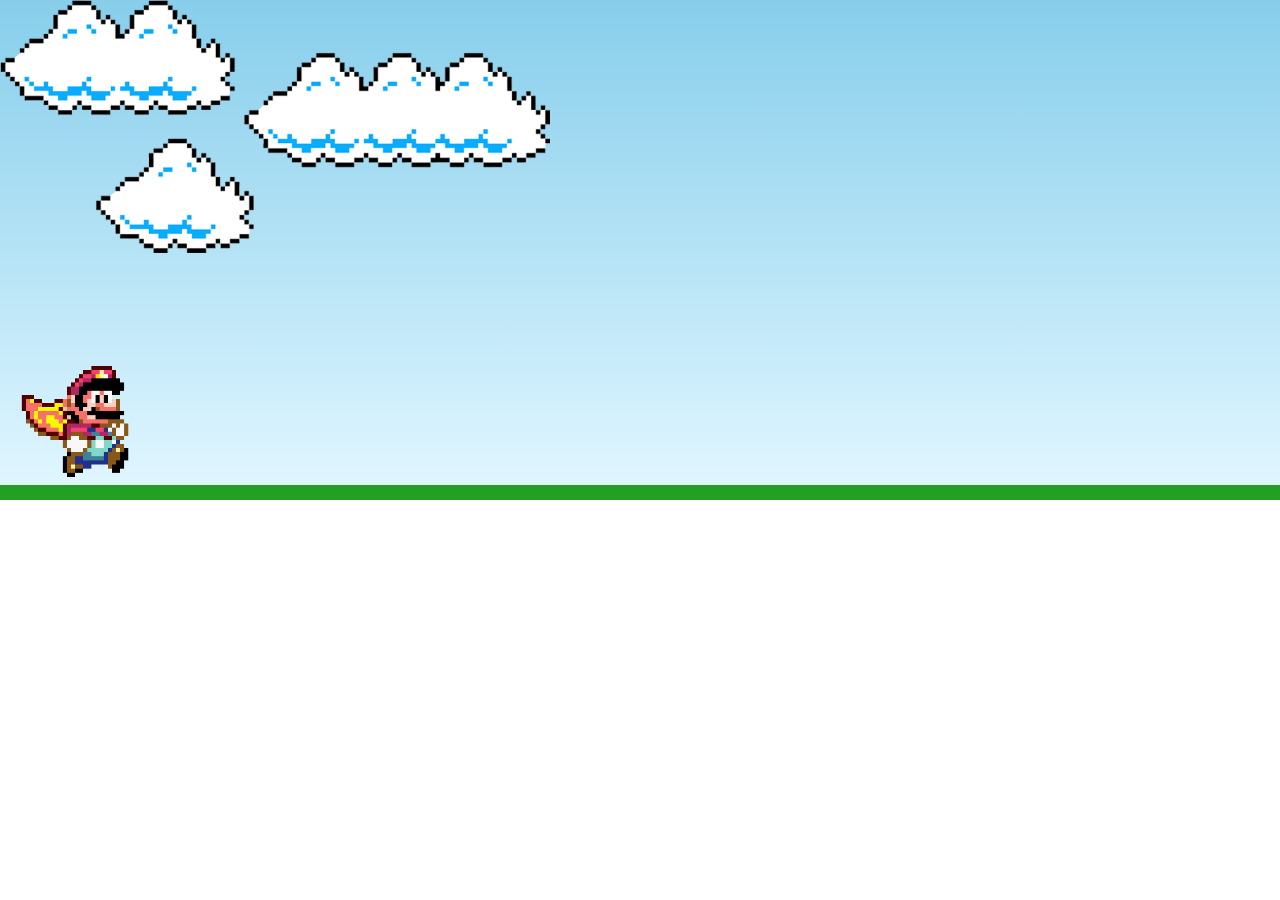
<file: Minigame/index.html>
<!DOCTYPE html>
<html>
<head>
	<meta charset="utf-8">
	<meta name="viewport" content="width=device-width, initial-scale=1">
	<title>Mario - Mini game</title>
	<link rel="stylesheet" type="text/css" href="style.css">
	<script src="script.js" defer></script>

	<script>
	
	window.alert("O jogo já irá começar, para reniciar em caso de game-over pressione F5 :)")


	</script>

</head>

<body>

	<div class="game-board">
	<img src="clouds.png" class="clouds">
	<img src="mario.gif" class="mario">	
	<img src="pipe.png" class="pipe">

	</div>

</body>
</html>
</file>
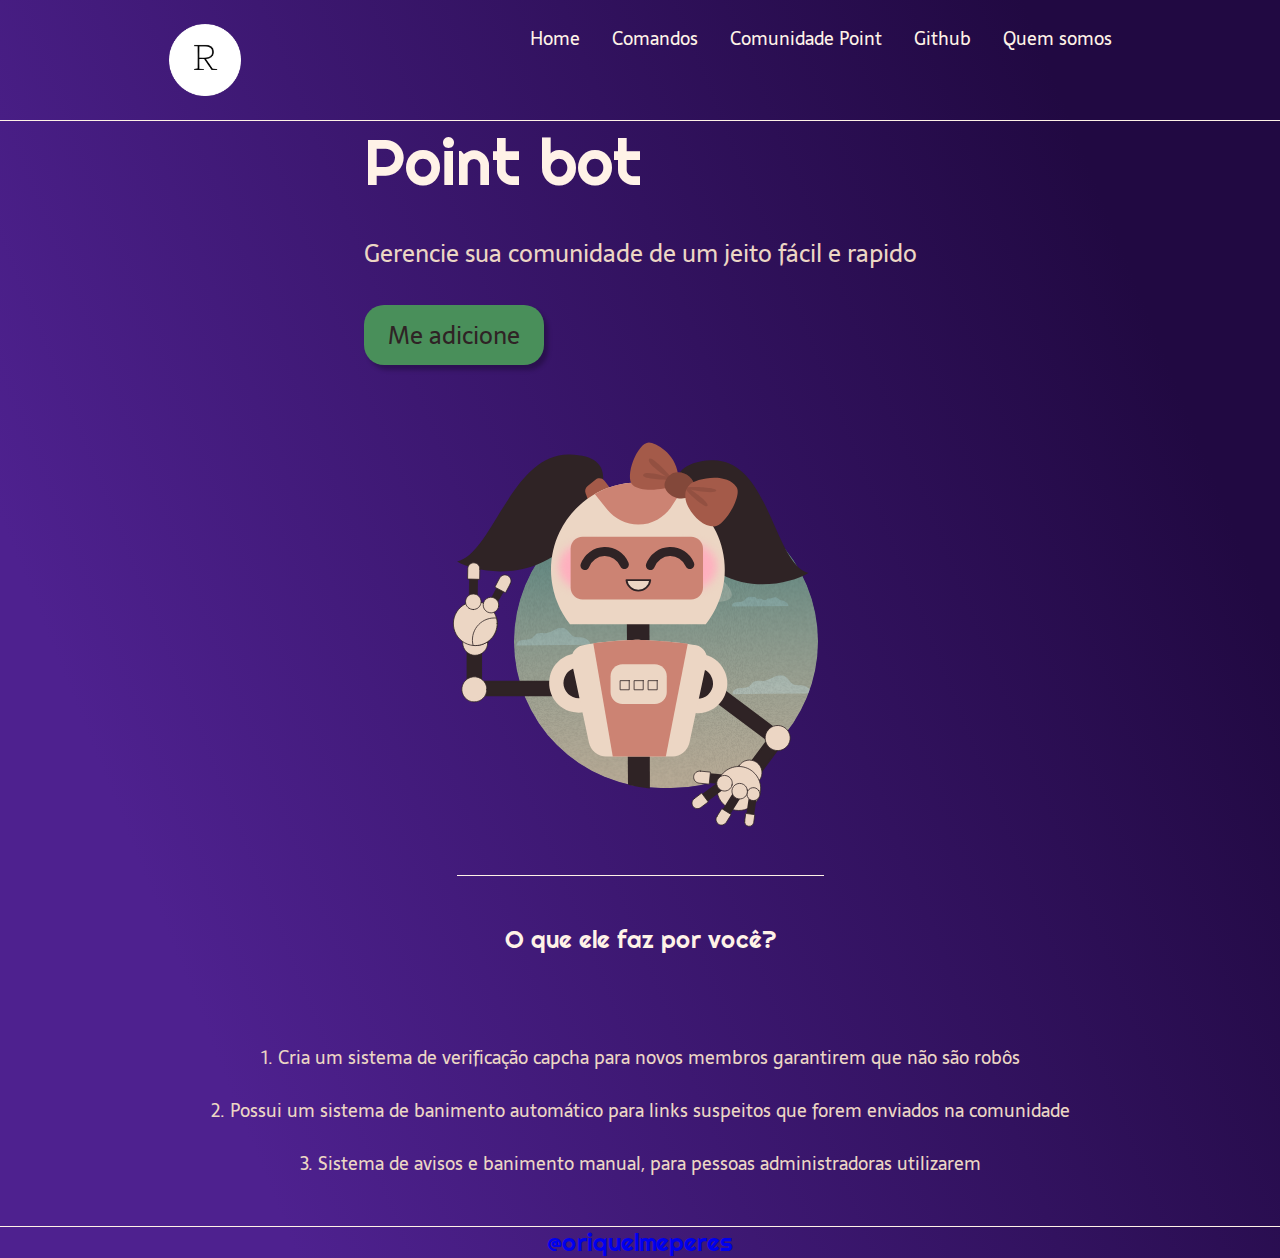
<file: Landingpage/landingpage.html>
<!DOCTYPE html>
<html>
<head>
	<meta lang="pt-BR">
	<meta charset="utf-8">
	<meta name="viewport" content="width=device-width, initial-scale=1">
	<meta name="description" content="Ainda em construção">
	<title>Point BOT - o fiscal da comunidade</title>
	<link rel="stylesheet" type="text/css" href="style.css">
</head>

<body>
<header class="cabecalho">
	<img class="cabecalho-imagem" src="logotipo.png" alt="logotipo" href="instagram.com">
	<nav class="cabecalho-menu">
		<a class="cabecalho-item" href="../index.html">Home</a>
		<a  class="cabecalho-item" href="#">Comandos</a>
		<a class="cabecalho-item" href="#">Comunidade Point</a>
		<a class="cabecalho-item"  href="https://github.com/riquelmeperes">Github</a>
		<a class="cabecalho-item"  href="#">Quem somos</a>
	</nav>
</header>

	<main class="conteudo">
		<section class="conteudo-principal">
			<div class="conteudo-principal-escrito">
			<h1 class="conteudo-principal-titulo">Point bot</h1>
			<h2 class="conteudo-principal-subtitulo">Gerencie sua comunidade de um jeito fácil e rapido</h2>
			<button class="conteudo-principal-botao">Me adicione</button>
			<img class="conteudo-principal-imagem" src="ballebot.svg" alt="imagem do bot">
		</div>
		</section>

		<section  class="conteudo-secundario">
			<h3 class="conteudo-secundario-escrito">O que ele faz por você?</h3>
			<p class="conteudo-secundario-paragrafo">1. Cria um <strong>sistema de verificação capcha </strong> para novos membros garantirem que não são robôs</p>
 			<p class="conteudo-secundario-paragrafo" >2. Possui um <strong>sistema de banimento automático </strong> para links suspeitos que forem
 			enviados na comunidade</p>
 			<p class="conteudo-secundario-paragrafo" >3. <strong>Sistema de avisos e banimento manual</strong>, para pessoas administradoras utilizarem</p>

		</section>

    </main>

<footer class="rodape">
		  <a  href="https://instagram.com/@escritoporriquelme">@oriquelmeperes</a>

</footer>


</body>


</html>
</file>
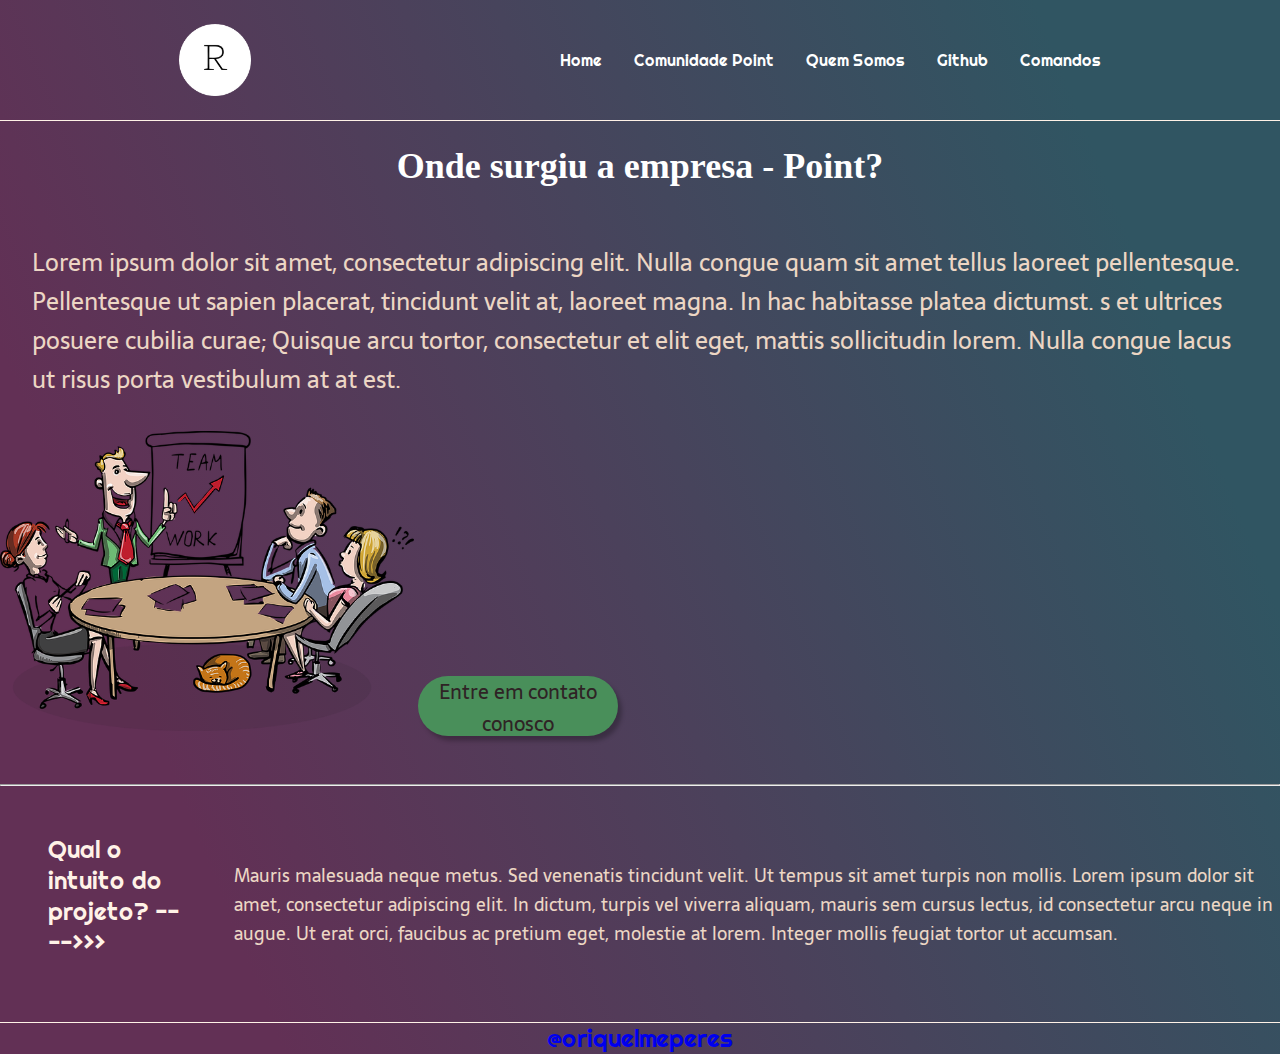
<file: paginas/sobrenos.html>
<!DOCTYPE html>
<html>
<head>
	<meta charset="utf-8">
	<meta name="Author"  content="Riquelme Peres">
	<meta name="Description" content="Saiba mais sobre a nossa empresa">
	<meta name="viewport" content="width=device-width, initial-scale=1">
	<title>Saiba mais sobre nossa empresa - Point</title>
	<link rel="stylesheet" type="text/css" href="sobrenos_style.css">
</head>

<body>
<header class="cabecalho">
	<img class="imagem-cabecalho" src="logotipo.png"  alt=" imagem do logotipo">
	<nav class="cabecalho-menu">
		<a class="cabecalho-item" href="#">Home</a>
		<a class="cabecalho-item" href="#">Comunidade Point</a>
		<a class="cabecalho-item" href="#">Quem Somos</a>
		<a class="cabecalho-item" href="#">Github</a>
		<a class="cabecalho-item" href="#">Comandos</a>
		</nav>

</header>
	<main class="conteudo">
		<section class="conteudo-principal">
		<div class="conteudo-principal-escrito">
		<h1 class="conteudo-principal-escrito-titulo">Onde surgiu a empresa - Point?</h1> 
		<h2 class="conteudo-principal-escrito-subtitulo">Lorem ipsum dolor sit amet, consectetur adipiscing elit. Nulla congue quam sit amet tellus laoreet pellentesque. Pellentesque ut sapien placerat, tincidunt velit at, laoreet magna. In hac habitasse platea dictumst. s et ultrices posuere cubilia curae; Quisque arcu tortor, consectetur et elit eget, mattis sollicitudin lorem. Nulla congue lacus ut risus porta vestibulum at at est. </h2>
		<img class="conteudo-principal-imagem" src="imagemempresa.png" alt="imagem demostrativa">
		<span>
		<button class="conteudo-principal-botao">Entre em contato conosco</button> 		
		</span>

	</div>
</section>
	</main>
	<hr #FFF2E7>
	<section class="conteudo-secundario">
		<h3  class="conteudo-secundario-titulo">Qual o intuito do projeto? ---->>> </h3>

		<p class="conteudo-secundario-paragrafo">Mauris malesuada neque metus. Sed venenatis tincidunt velit. Ut tempus sit amet turpis non mollis. Lorem ipsum dolor sit amet, consectetur adipiscing elit. In dictum, turpis vel viverra aliquam, mauris sem cursus lectus, id consectetur arcu neque in augue. Ut erat orci, faucibus ac pretium eget, molestie at lorem. Integer mollis feugiat tortor ut accumsan.</p>
	</section>
</main>

<footer class="rodape">
	  <a  href="https://discord.com/channels/@me">@oriquelmeperes</a>


</footer>

</body>
</html>
</file>
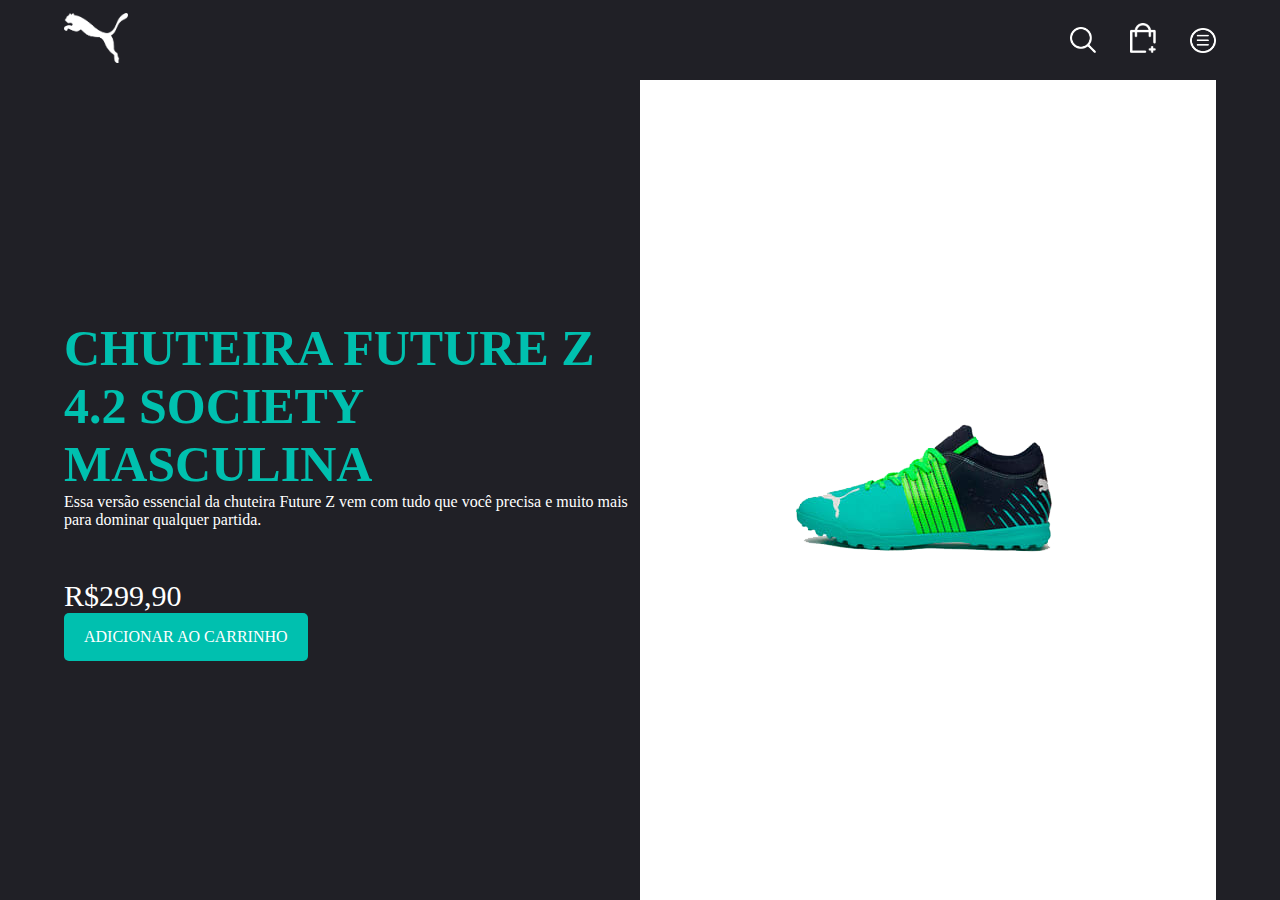
<file: Produto/produto.html>
<!DOCTYPE html>
<html>
<head>
	<meta charset="utf-8">
	<meta name="viewport" content="width=device-width, initial-scale=1">
	<title>Projeto Puma</title>
	<link rel="stylesheet" type="text/css" href="style.css">
</head>
<body>
	<header>
		<div class="menu">
			<div class="logo">
				<a href="../index.html"><img src="logo.png" alt="logo"></a>
			</div>
			<nav class="menu-items">
			<a href="#"><img src="search.png"></a>
			<a href="#"><img src="cart.png"></a>
			<a href="#"><img src="menu.png"></a>
			</nav>

	</header>

	<main class="conteudo">
		<div class="left-side">
		 <h1>CHUTEIRA FUTURE Z</h1>
		  <h1> 4.2 SOCIETY</h1>
		   <h1>MASCULINA</h1>
		   <p> Essa versão essencial da chuteira Future Z vem com tudo que você precisa  e muito mais para dominar qualquer partida. </p>
		   <span>R$299,90</span>
		   <a href="#">ADICIONAR AO CARRINHO</a>
		</div>

		<div class="right-side">
			<div class="img">
			<img src="tenis.png" alt="tenis">
			</div>
		</div>
	</main>


</body>
</html>
</file>
<file: Minigame/style.css>
*{
	margin: 0;
	padding: 0;
	box-sizing: border-box;
}

.game-board{
	width: 100%;
	height: 500px;
	border-bottom: 15px solid rgb(35, 160, 35);
	margin: 0 auto;
	position: relative;
	overflow: hidden;
	background: linear-gradient(#87CEEB, #E0F6FF);
}

.pipe{
	position: absolute;
	bottom: 0;
	width: 80px;
	right: -80px;

	animation: pipe-animation 2s infinite linear;
}


.mario{
	width: 150px;
	position: absolute;
	bottom: 0;

}


.jump {
	animation: jump 500ms   ease-out;
}

.clouds {
	position: absolute;
	width: 550px;
	animation: clouds-animation 20s infinite linear;
}



@keyframes pipe-animation {
from {
	right: 0;
	}
to{
		right: 100%;
	}
}

@keyframes jump {

	0% {
		bottom: 0;
	}

	40% {
		bottom: 180px;
	}


	50%{
		bottom: 180px;
	}


	60%{
		bottom: 180px;
	}


	100%{
		bottom: 0;
	}

}

@keyframes clouds-animation{
	from{
	right: -550px;
	}
	to{
	right: 100%;
	}
}
</file>
<file: Landingpage/style.css>
@import url('https://fonts.googleapis.com/css2?family=Righteous&family=Sarala:wght@700&display=swap');

*{
	margin: 0;
	padding: 0;
	box-sizing: border-box;
	text-decoration: none;
}

body{
	font-size: 100%;
	background: linear-gradient(68.15deg, #4E218F 16.62%, #210942 85.61%);
}

.cabecalho{
	display: flex;
	flex-direction: row;
	align-content: center;
	justify-content: space-around;
	padding: 24px;
}

.cabecalho-imagem{
	height: 72px;

}

.cabecalho-menu{
	display: flex;
	gap:  32px;
}

.cabecalho-item{
	font-family: 'Sarala', sans-serif;
	color: #FFF2E7;
	font-weight: 400;
	font-size: 18px;
}

.conteudo{
	margin-bottom: 48px;
	border-top: 0.4px solid #fff2e7;
}

.conteudo-principal{
	display: flex;
	flex-direction: row;
	align-items: center;
	justify-content: space-around;
}

.conteudo-principal-escrito{
	display: flex;
	flex-direction: column;
	gap:  32px;
}

.conteudo-principal-titulo{
	font-family: 'Righteous', cursive;
	font-weight: 400;
	font-size: 64px;
	color: #FFF2E7;
}

.conteudo-principal-subtitulo{
		font-family: 'Sarala', sans-serif;
		font-weight: 400;
		font-size: 24px;
		color: #ECD6C4;
}

.conteudo-principal-botao{
	background-color: #498F5A;
	width: 180px;
	height: 60px;
	border: none;
	box-shadow: 4px 5px 4px rgba(0, 0, 0, 0.25);
	border-radius: 20px;
	font-family: 'Sarala', sans-serif;
	font-weight: 400;
	font-size: 24px;
	color: #2F2325;

}

.conteudo-principal-botao:hover {
	background-color: rgba(236, 214, 196, 0.53);
}

.conteudo-principal-imagem{
	height: 430px;
}

.conteudo-secundario{
	display: flex;
	flex-direction: column;
	align-items: center;
	gap:  24px;
	margin-top: 48px;
}

.conteudo-secundario-escrito{
	border-top: 0.4px solid #FFF2E7;
	padding: 48px;
	font-family: 'Righteous', cursive;
	font-weight: 400;
	font-size: 24px;
	color: #fff2e7;
	margin-bottom: 16px;
}

.conteudo-secundario-paragrafo{
	font-family: 'Sarala', sans-serif;
	font-weight: 300;
	font-size: 18px;
	color: #ECD6C4;
}

.rodape {
	border-top: 0.4px solid #fff2e7;
	text-align: center;
	font-family: 'Righteous', cursive;
	font-weight: 400;
	font-size: 24px;
}

.rodape :hover{
	transition: 1.5px;
	color: yellow;
	cursor: pointer;
}
</file>
<file: paginas/sobrenos_style.css>
@import url('https://fonts.googleapis.com/css2?family=Righteous&family=Sarala:wght@700&display=swap');

*{
	margin: 0;
	padding: 0;
	box-sizing: border-box;
	text-decoration: none;
}

body{
	font-size: 100%;
	background: linear-gradient(68.15deg, #623055 16.62%, #305562 85.61%);
}

.cabecalho{
	display: flex;
	flex-direction: row;
	align-items: center;
	justify-content: space-around;
	padding: 24px;
}

.imagem-cabecalho{
	height: 72px;
}

.cabecalho-menu{
	display: flex;
	gap: 32px;
}

.cabecalho-item{
	font-family: 'Righteous', cursive;
	color: white;
	cursor: pointer;
	
	
}

.conteudo{
	margin-bottom: 48px;
	border-top: 0.4px solid #fff2e7;	
	
}

.conteudo-principal{
	display: flex;
	flex-direction: row;
	align-items: center;
	justify-content: space-arround;
}

.conteudo-principal-escrito h1{
	padding: 24px;
	display: flex;
	font-size: 36px;
	gap: 32px;
	flex-direction: column;
	color: white;
	text-align: center;
	
}

.conteudo-principal-escrito-subtitulo{
		padding: 32px;
		gap 32px;
		font-family: 'Sarala', sans-serif;
		font-weight: 400;
		font-size: 24px;
		color: #ECD6C4;
}

.conteudo-principal-imagem{
	height: 300px;
}

.conteudo-principal-botao{
	background-color: #498F5A;
	width: 200px;
	height: 60px;
	border: none;
	box-shadow: 4px 5px 4px rgba(0, 0, 0, 0.25);
	border-radius: 30px;
	font-family: 'Sarala', sans-serif;
	font-weight: 400;
	font-size: 20px;
	color: #2F2325;
	cursor: pointer;
}

.conteudo-principal-botao:hover{
	backface-visibility: revert;
	color: #006400 ;
	transition: 2s;
	transform-box: 3s;
}

.conteudo-secundario{
	display: flex;
	flex-direction: row;
	align-items: center;
	justify-content: space-arround;
	
}

.conteudo-secundario-titulo{

	padding: 48px;
	font-family: 'Righteous', cursive;
	font-weight: 400;
	font-size: 24px;
	color: #fff2e7;
	margin-bottom: 16px;
}

.conteudo-secundario-paragrafo{
	font-family: 'Sarala', sans-serif;
	font-weight: 300;
	font-size: 18px;
	color: #ECD6C4;
}

.rodape {
	border-top: 0.4px solid #fff2e7;
	text-align: center;
	font-family: 'Righteous', cursive;
	font-weight: 400;
	font-size: 24px;
}

.rodape :hover{
	transition: 1.5px;
	color: yellow;
	cursor: pointer;
}
</file>
<file: Produto/style.css>
@import url('https://fonts.googleapis.com/css2?family=Poppins:wght@300;400;700&display=swap');



*{
	margin: 0;
	padding: 0;
	box-sizing: border-box;
	font-family: font-family: 'Poppins', sans-serif;
}

body{
	background-color: #202026;
}


.menu{
	display: flex;
	justify-content: space-between;
	align-items: center;
	padding: 20px 5%;
	height: 80px;
}

.logo img{
	width: 64px;
}

.menu-items a img{
	width: 26px;
}

.menu-items a{
	margin-left: 30px;  
}

.conteudo{
	height: calc(100vh - 80px);
	width: 100%;
	padding: 0 5%;
	display: flex;

}

.left-side{
	display: flex;
	flex-direction: column;
	justify-content: center;
	height: 100%;
	width: 100%;

}



.left-side h1{
	font-size: 50px;
	color:  #00C0AF;
}



.left-side p{
	color: white;
	margin-bottom: 50px;
	
}

.left-side span{
	font-size: 30px;
	font-weight: 500;
	color: white;
}

.left-side a{
	text-decoration: none;
	color: white;
	background-color: #00C0AF;
	width: fit-content;
	padding: 15px 20px;
	border-radius: 5px;
}

.right-side{
	width: 100%;
	background-color: white;
	display: flex;
	justify-content: center;
	align-items: center;
}

.right-side img{
	background-color: white;

	
}
</file>
